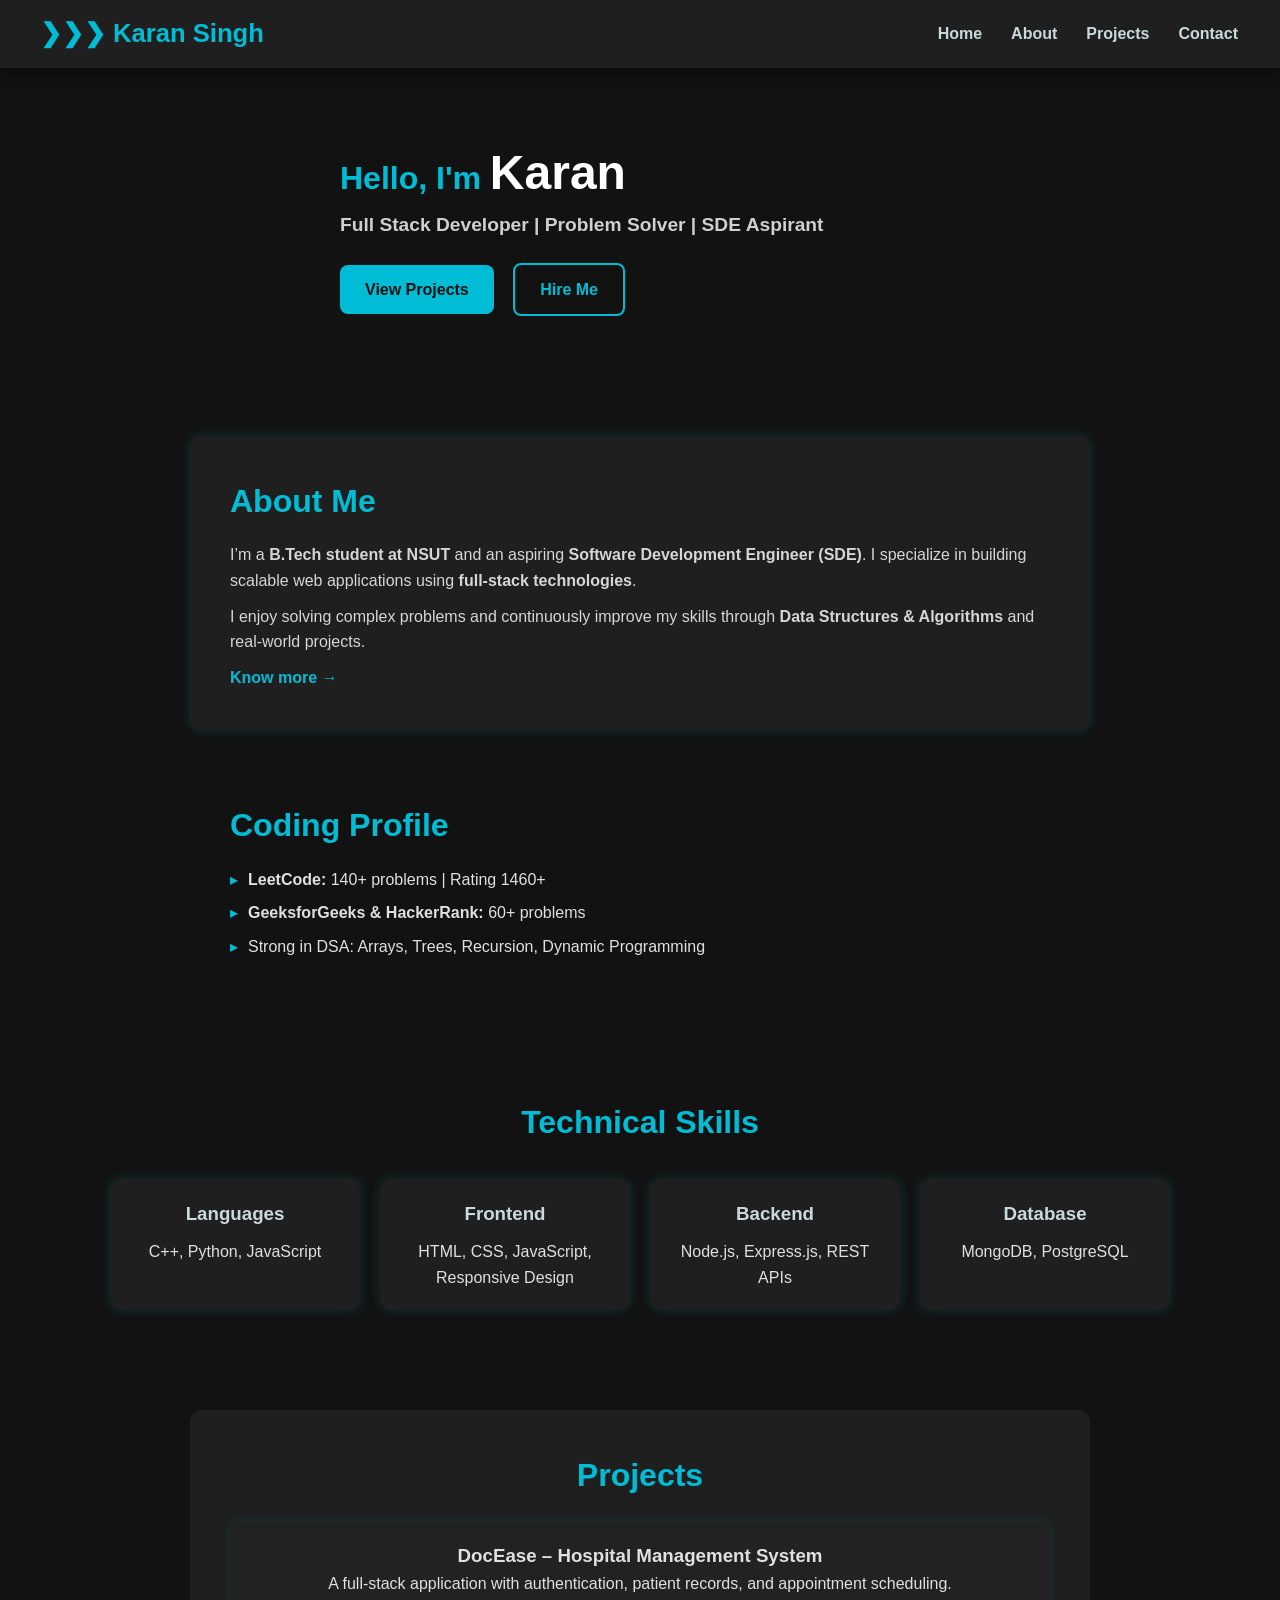
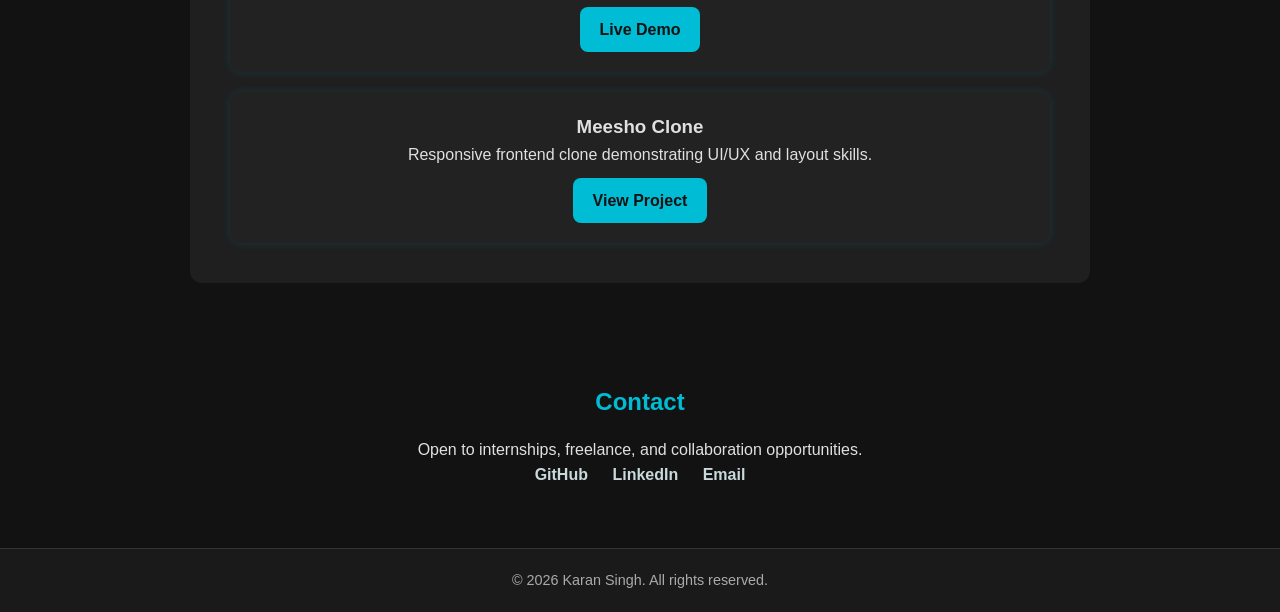
<file: index.html>
<!DOCTYPE html>
<html lang="en">

<head>
  <meta charset="UTF-8">
  <meta name="viewport" content="width=device-width, initial-scale=1.0">

  <title>Captured By Karan | Full Stack Developer</title>

  <link rel="icon" href="img/favicon.png" type="image/png">
  <link rel="stylesheet" href="css/style.css">
  
  <!-- Vercel Web Analytics -->
  <script defer src="https://cdn.vercel-insights.com/v1/script.js"></script>
</head>

<body>

  <!-- HEADER -->
  <header>
    <div class="logo">
      <h1>❯❯❯ Karan Singh</h1>
    </div>

    <button class="menu-toggle">☰</button>

    <nav>
      <a href="index.html">Home</a>
      <a href="about.html">About</a>
      <a href="#projects">Projects</a>
      <a href="#contact">Contact</a>
    </nav>
  </header>

  <main>

    <!-- HERO -->
    <section class="hero">
      <div class="hero-text">
        <h1>Hello, I'm <span>Karan</span></h1>

        <p><strong>Full Stack Developer | Problem Solver | SDE Aspirant</strong></p>

        <a href="#projects" class="cta-btn">View Projects</a>
        <a href="#contact" class="cta-btn secondary">Hire Me</a>
      </div>
    </section>

    <!-- ABOUT -->
    <section class="about-me reveal">
      <h2>About Me</h2>

      <p>
        I’m a <strong>B.Tech student at NSUT</strong> and an aspiring
        <strong>Software Development Engineer (SDE)</strong>.
        I specialize in building scalable web applications using
        <strong>full-stack technologies</strong>.
      </p>

      <p>
        I enjoy solving complex problems and continuously improve my skills through
        <strong>Data Structures & Algorithms</strong> and real-world projects.
      </p>

      <a href="about.html" class="cta-link">Know more →</a>
    </section>

    <!-- CODING PROFILE -->
    <section class="coding-profile reveal">
      <h2>Coding Profile</h2>

      <ul>
        <li><strong>LeetCode:</strong> 140+ problems | Rating 1460+</li>
        <li><strong>GeeksforGeeks & HackerRank:</strong> 60+ problems</li>
        <li>Strong in DSA: Arrays, Trees, Recursion, Dynamic Programming</li>
      </ul>
    </section>

    <!-- TECH STACK (REPLACED SERVICES) -->
    <section class="services reveal">
      <h2>Technical Skills</h2>

      <div class="service-cards">

        <div class="card reveal delay-1">
          <h3>Languages</h3>
          <p>C++, Python, JavaScript</p>
        </div>

        <div class="card reveal delay-2">
          <h3>Frontend</h3>
          <p>HTML, CSS, JavaScript, Responsive Design</p>
        </div>

        <div class="card reveal delay-3">
          <h3>Backend</h3>
          <p>Node.js, Express.js, REST APIs</p>
        </div>

        <div class="card reveal delay-1">
          <h3>Database</h3>
          <p>MongoDB, PostgreSQL</p>
        </div>

      </div>
    </section>

    <!-- PROJECTS -->
    <section class="projects reveal" id="projects">
      <h2>Projects</h2>

      <div class="project-card reveal delay-1">
        <h3>DocEase – Hospital Management System</h3>
        <p>
          A full-stack application with authentication, patient records,
          and appointment scheduling.
        </p>
        <a href="https://docease-frontend-l8ex.onrender.com/" target="_blank">Live Demo</a>
      </div>

      <div class="project-card reveal delay-2">
        <h3>Meesho Clone</h3>
        <p>
          Responsive frontend clone demonstrating UI/UX and layout skills.
        </p>
        <a href="https://capturedbykaran.github.io/meesho/" target="_blank">View Project</a>
      </div>

    </section>

    <!-- CONTACT -->
    <section class="contact reveal" id="contact">
      <h2>Contact</h2>

      <p>Open to internships, freelance, and collaboration opportunities.</p>

      <div class="social-links">
        <a href="https://github.com/capturedbykaran" target="_blank">GitHub</a>
        <a href="https://www.linkedin.com/in/captured-by-karan" target="_blank">LinkedIn</a>
        <a href="mailto:karan.singh022005@gmail.com">Email</a>
      </div>
    </section>

  </main>

  <!-- FOOTER -->
  <footer>
    <p>&copy; 2026 Karan Singh. All rights reserved.</p>
  </footer>

  <script src="js/script.js"></script>

</body>
</html>
</file>
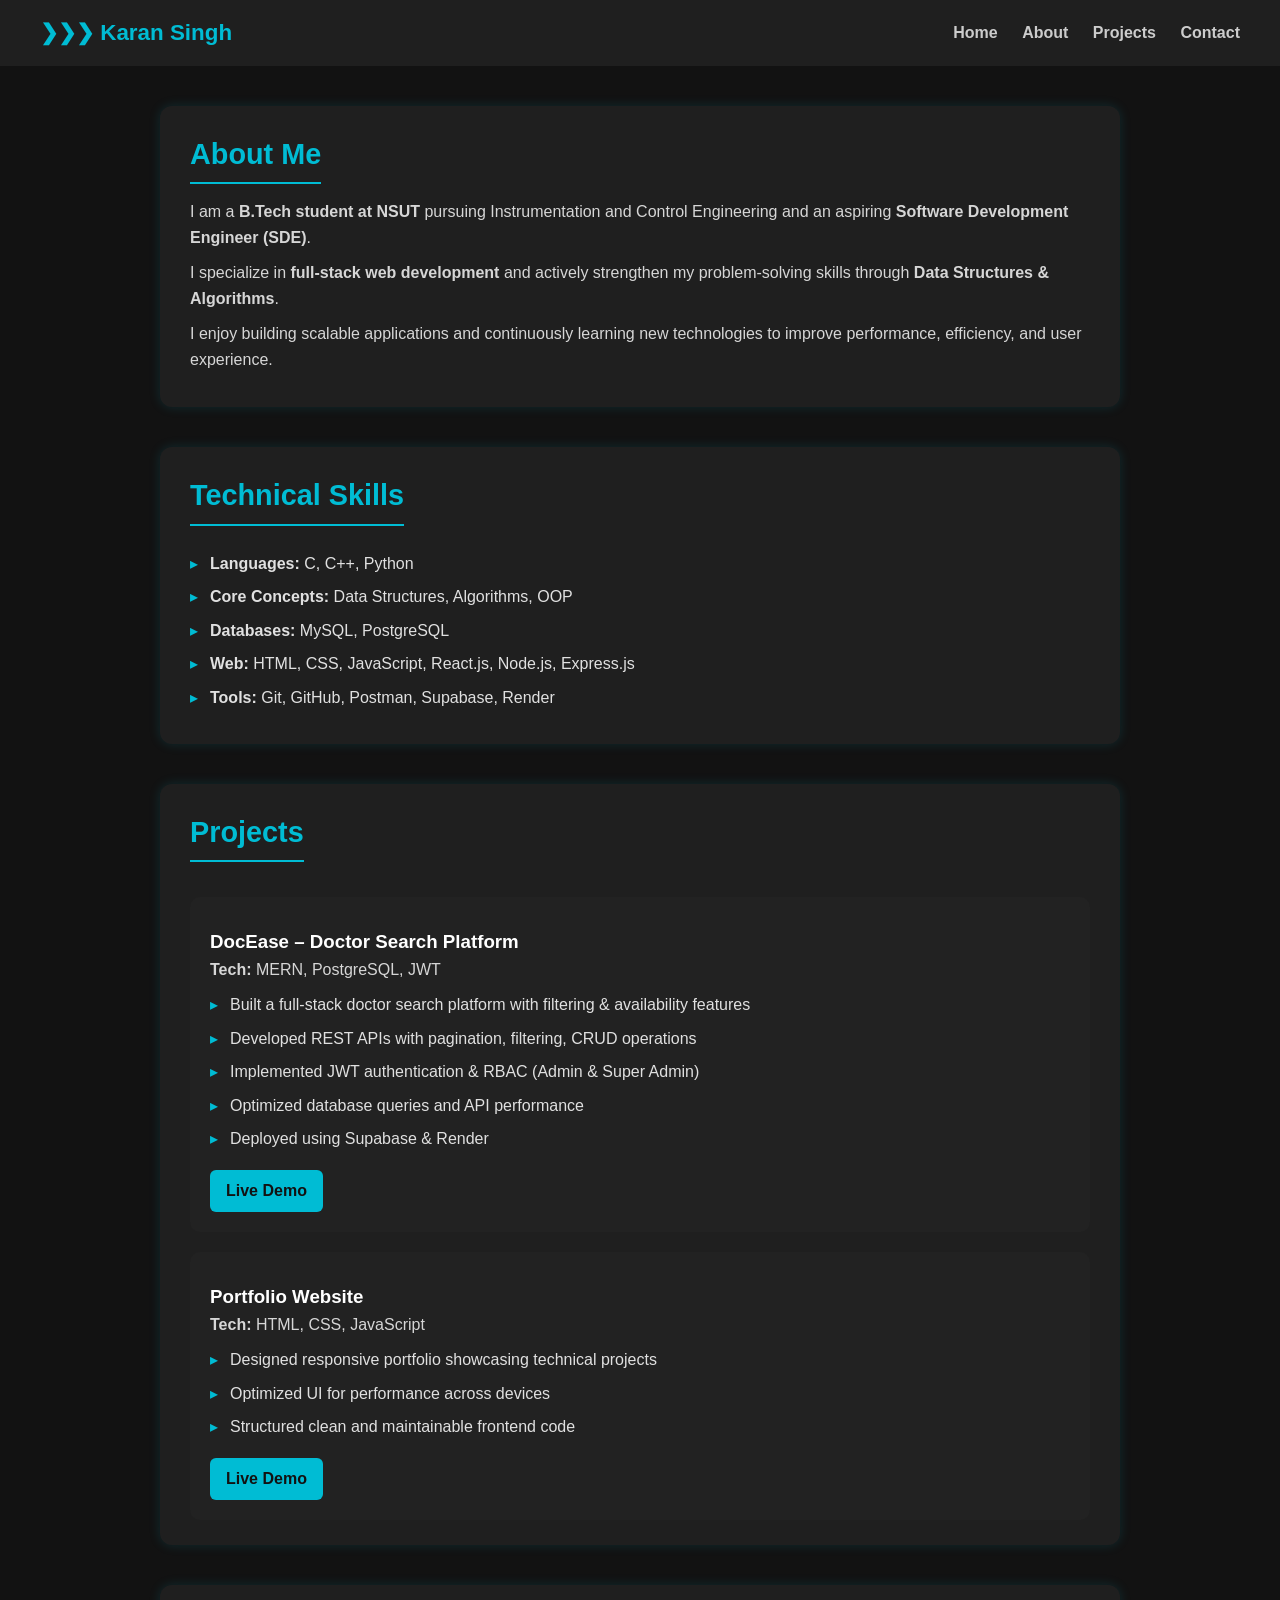
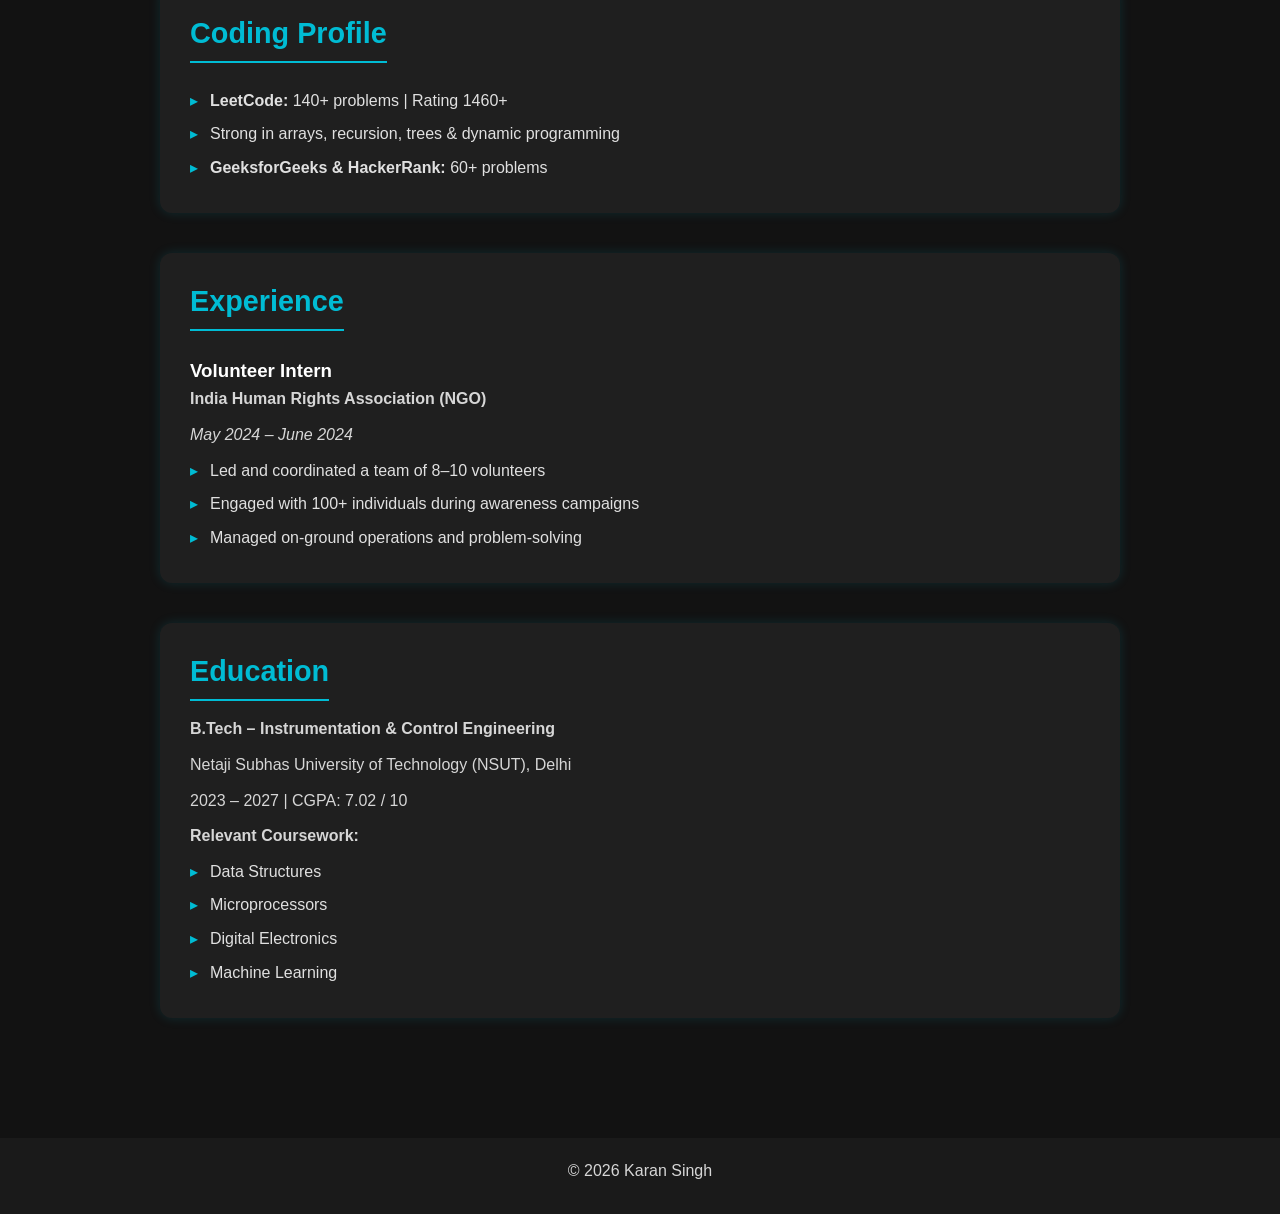
<file: about.html>
<!DOCTYPE html>
<html lang="en">

<head>
  <meta charset="UTF-8">
  <meta name="viewport" content="width=device-width, initial-scale=1.0">
  <title>About | Karan Singh</title>
  <link rel="stylesheet" href="css/about_styles.css">
  
  <!-- Vercel Web Analytics -->
  <script defer src="https://cdn.vercel-insights.com/v1/script.js"></script>
</head>

<body>

  <!-- HEADER -->
  <header>
    <div class="logo">
      <h1>❯❯❯ Karan Singh</h1>
    </div>

    <button class="menu-toggle">☰</button>

    <nav>
      <a href="index.html">Home</a>
      <a href="about.html">About</a>
      <a href="index.html#projects">Projects</a>
      <a href="index.html#contact">Contact</a>
    </nav>
  </header>

  <main>

    <!-- ABOUT -->
    <section class="about-me reveal">
      <h2>About Me</h2>

      <p>
        I am a <strong>B.Tech student at NSUT</strong> pursuing Instrumentation and Control Engineering
        and an aspiring <strong>Software Development Engineer (SDE)</strong>.
      </p>

      <p>
        I specialize in <strong>full-stack web development</strong> and actively strengthen my problem-solving
        skills through <strong>Data Structures & Algorithms</strong>.
      </p>

      <p>
        I enjoy building scalable applications and continuously learning new technologies to improve
        performance, efficiency, and user experience.
      </p>
    </section>

    <!-- SKILLS -->
    <section class="skills reveal">
      <h2>Technical Skills</h2>

      <ul>
        <li><strong>Languages:</strong> C, C++, Python</li>
        <li><strong>Core Concepts:</strong> Data Structures, Algorithms, OOP</li>
        <li><strong>Databases:</strong> MySQL, PostgreSQL</li>
        <li><strong>Web:</strong> HTML, CSS, JavaScript, React.js, Node.js, Express.js</li>
        <li><strong>Tools:</strong> Git, GitHub, Postman, Supabase, Render</li>
      </ul>
    </section>

    <!-- PROJECTS -->
    <section class="projects reveal">
      <h2>Projects</h2>

      <div class="project-card reveal delay-1">
        <h3>DocEase – Doctor Search Platform</h3>
        <p><strong>Tech:</strong> MERN, PostgreSQL, JWT</p>

        <ul>
          <li>Built a full-stack doctor search platform with filtering & availability features</li>
          <li>Developed REST APIs with pagination, filtering, CRUD operations</li>
          <li>Implemented JWT authentication & RBAC (Admin & Super Admin)</li>
          <li>Optimized database queries and API performance</li>
          <li>Deployed using Supabase & Render</li>
        </ul>

        <a href="https://docease-frontend-l8ex.onrender.com/" target="_blank">Live Demo</a>
      </div>

      <div class="project-card reveal delay-2">
        <h3>Portfolio Website</h3>
        <p><strong>Tech:</strong> HTML, CSS, JavaScript</p>

        <ul>
          <li>Designed responsive portfolio showcasing technical projects</li>
          <li>Optimized UI for performance across devices</li>
          <li>Structured clean and maintainable frontend code</li>
        </ul>

        <a href="https://capturedbykaran.github.io" target="_blank">Live Demo</a>
      </div>

    </section>

    <!-- CODING PROFILE -->
    <section class="coding-profile reveal">
      <h2>Coding Profile</h2>

      <ul>
        <li><strong>LeetCode:</strong> 140+ problems | Rating 1460+</li>
        <li>Strong in arrays, recursion, trees & dynamic programming</li>
        <li><strong>GeeksforGeeks & HackerRank:</strong> 60+ problems</li>
      </ul>
    </section>

    <!-- EXPERIENCE -->
    <section class="experience reveal">
      <h2>Experience</h2>

      <h3>Volunteer Intern</h3>
      <p><strong>India Human Rights Association (NGO)</strong></p>
      <p><em>May 2024 – June 2024</em></p>

      <ul>
        <li>Led and coordinated a team of 8–10 volunteers</li>
        <li>Engaged with 100+ individuals during awareness campaigns</li>
        <li>Managed on-ground operations and problem-solving</li>
      </ul>
    </section>

    <!-- EDUCATION -->
    <section class="education reveal">
      <h2>Education</h2>

      <p><strong>B.Tech – Instrumentation & Control Engineering</strong></p>
      <p>Netaji Subhas University of Technology (NSUT), Delhi</p>
      <p>2023 – 2027 | CGPA: 7.02 / 10</p>

      <p><strong>Relevant Coursework:</strong></p>
      <ul>
        <li>Data Structures</li>
        <li>Microprocessors</li>
        <li>Digital Electronics</li>
        <li>Machine Learning</li>
      </ul>
    </section>

  </main>

  <footer>
    <p>&copy; 2026 Karan Singh</p>
  </footer>

  <script src="js/script.js"></script>

</body>

</html>
</file>
<file: css/style.css>
/* ---------------------------
   Captured By Karan - style.css
   Responsive + keeps existing animations
   --------------------------- */

/* Global Reset */
* {
  margin: 0;
  padding: 0;
  box-sizing: border-box;
}

html, body {
  height: 100%;
}

body {
  font-family: 'Segoe UI', Tahoma, sans-serif;
  background-color: #121212;
  color: #e0e0e0;
  line-height: 1.6;
  scroll-behavior: smooth;
}

header {
  position: sticky;
  top: 0;
  display: flex;
  justify-content: space-between;
  align-items: center;
  background-color: #1f1f1f;
  padding: 15px 40px;
  box-shadow: 0 4px 12px rgba(0, 0, 0, 0.5);
  z-index: 1000;
}

/* logo */
.logo h1 {
  font-size: 1.6rem;
  color: #00bcd4;
  line-height: 1;
}

/* navigation (desktop) */
nav {
  display: flex;
  align-items: center;
  gap: 0; /* we use margin on anchors */
}

nav a {
  margin-left: 25px;
  color: #cad9db;
  text-decoration: none;
  font-weight: bold;
  transition: color 0.25s ease, border-bottom 0.25s ease;
  padding: 6px 2px;
  white-space: nowrap;
}

nav a:hover,
nav a:focus {
  color: #00bcd4;
  border-bottom: 2px solid #00bcd4;
  outline: none;
}

/* mobile menu toggle (hidden on desktop) */
.menu-toggle {
  display: none;
  background: none;
  border: none;
  color: #cad9db;
  font-size: 1.9rem;
  cursor: pointer;
}

/* ---------------------------
   Hero Section
   --------------------------- */
.hero {
  display: flex;
  justify-content: space-around;
  align-items: center;
  gap: 40px;
  padding: 80px 40px;
  flex-wrap: wrap;
  animation: fadeIn 1.2s ease-in;
}
/* 
.hero-image {
  flex: 1;
  max-width: 350px;
  text-align: center;
}
 */

/* hero text */
.hero-text {
  flex: 1;
  max-width: 600px;
}

.hero-text h1 {
  font-size: 2rem;
  margin-bottom: 0px;
  color: #00bcd4;
  line-height: 1.05;
}

.hero-text h1 span {
  font-size: 3rem;
  color: #ffffff;
  display: inline-block;
}

.hero-text p {
  font-size: 1.2rem;
  margin: 12px 0 22px;
  color: #cfcfcf;
}

/* CTA buttons */
.cta-btn {
  display: inline-block;
  padding: 12px 25px;
  margin-right: 15px;
  border-radius: 8px;
  text-decoration: none;
  font-weight: bold;
  transition: transform 0.25s, background 0.25s;
}

.cta-btn {
  background: #00bcd4;
  color: #121212;
}

.cta-btn.secondary {
  background: transparent;
  border: 2px solid #00bcd4;
  color: #00bcd4;
}

.cta-btn:hover,
.cta-btn:focus {
  transform: translateY(-4px);
  outline: none;
}

/* hero image (responsive) */
.hero-image img {
  width: 100%;
  max-width: 400px; /* keeps original look on desktop */
  height: auto;
  border-radius: 12px;
  box-shadow: 0 6px 20px rgba(0, 188, 212, 0.2);
}

/* ---------------------------
   About Section
   --------------------------- */
.about-me {
  background-color: #1f1f1f;
  padding: 40px;
  margin: 40px auto;
  border-radius: 12px;
  max-width: 900px;
  box-shadow: 0 0 12px rgba(0, 188, 212, 0.2);
  animation: fadeIn 1.5s ease-in;
}

.about-me h2 {
  color: #00bcd4;
  margin-bottom: 15px;
  font-size: 2rem;
}
.about-me p {
  color: #d6d6d6;
  margin-bottom: 10px;
}
.about-me a {
  color: #00bcd4;
  text-decoration: none;
  font-weight: bold;
}

/* ---------------------------
   Coding Profile
   --------------------------- */
.coding-profile {
  max-width: 900px;
  margin: 40px auto;
  padding: 30px 40px;
}

.coding-profile h2 {
  color: #00bcd4;
  margin-bottom: 15px;
  font-size: 2rem;
}

.coding-profile p {
  margin-bottom: 10px;
  color: #cfcfcf;
}

.coding-profile ul {
  list-style: none;
  margin-top: 10px;
}

.coding-profile li {
  margin-bottom: 8px;
  padding-left: 18px;
  position: relative;
}

/* custom bullet */
.coding-profile li::before {
  content: "▸";
  position: absolute;
  left: 0;
  color: #00bcd4;
}

/* ---------------------------
   Services
   --------------------------- */
.services {
  padding: 60px 20px;
  text-align: center;
}

.services h2 {
  color: #00bcd4;
  margin-bottom: 30px;
  font-size: 2rem;
}

.service-cards {
  display: flex;
  justify-content: center;
  gap: 20px;
  flex-wrap: wrap;
}

.card {
  background: #1f1f1f;
  padding: 20px;
  border-radius: 12px;
  width: 250px;
  box-shadow: 0 0 12px rgba(0, 188, 212, 0.2);
  transition: transform 0.25s;
}

.card:hover,
.card:focus-within {
  transform: translateY(-8px);
}

.card h3 {
  color: #cad9db;
  margin-bottom: 10px;
}

/* ---------------------------
   Projects
   --------------------------- */
.projects {
  background-color: #1f1f1f;
  padding: 40px;
  margin: 40px auto;
  border-radius: 12px;
  max-width: 900px;
  text-align: center;
}

.projects h2 {
  color: #00bcd4;
  margin-bottom: 20px;
  font-size: 2rem;
}

.project-card {
  margin-top: 20px;
  padding: 20px;
  border-radius: 12px;
  background: #222;
  box-shadow: 0 0 10px rgba(0,188,212,0.15);
  transition: all 0.3s ease;
}

/* hover animation */
.project-card:hover {
  transform: translateY(-8px) scale(1.02);
  box-shadow: 0 10px 25px rgba(0,188,212,0.25);
}

.project-card a {
  display: inline-block;
  margin-top: 10px;
  padding: 10px 20px;
  background: #00bcd4;
  color: #121212;
  border-radius: 8px;
  text-decoration: none;
  font-weight: bold;
}

/* ---------------------------
   Contact
   --------------------------- */
.contact {
  padding: 60px 20px;
  text-align: center;
}

.contact h2 {
  color: #00bcd4;
  margin-bottom: 15px;
}

.social-links a {
  margin: 10px;
  color: #cad9db;
  text-decoration: none;
  font-weight: bold;
}

.social-links a:hover,
.social-links a:focus {
  color: #00bcd4;
}

/* ---------------------------
   Footer
   --------------------------- */
footer {
  text-align: center;
  padding: 20px;
  background: #1a1a1a;
  font-size: 0.9rem;
  border-top: 1px solid #333;
  color: #aaa;
}

/* ---------------------------
   Animations (kept)
   --------------------------- */
@keyframes fadeIn {
  from { opacity: 0; transform: translateY(20px); }
  to { opacity: 1; transform: translateY(0); }
}

/* small dropdown animation for mobile nav */
@keyframes navDrop {
  from { opacity: 0; transform: translateY(-6px) scale(0.98); }
  to { opacity: 1; transform: translateY(0) scale(1); }
}

/* ---------------------------
   Responsive: Tablet & Mobile
   Breakpoints: 992px (tablet) and 576px (phone)
   --------------------------- */

/* 992px and below: tablet and smaller */
@media (max-width: 992px) {

  /* reduce header padding */
  header {
    padding: 12px 18px;
  }

  .logo h1 {
    font-size: 1.25rem;
  }

  /* show hamburger, hide desktop nav by default */
  .menu-toggle {
    display: block;
  }

  /* hide nav by default on tablet/mobile - will show when .active is set by JS */
  nav {
    display: none;
    position: absolute;
    top: calc(100% + 6px); /* places the menu just below header */
    right: 18px;
    background: #1f1f1f;
    border-radius: 10px;
    padding: 10px;
    min-width: 180px;
    box-shadow: 0 12px 30px rgba(0,0,0,0.6);
    flex-direction: column;
    z-index: 1100;
  }

  /* nav when active (JS toggles .active) */
  nav.active {
    display: flex;
    animation: navDrop 160ms ease-out;
  }

  nav a {
    margin: 8px 0;
    padding: 8px 10px;
    border-bottom: none;
    display: block;
  }

  /* stack hero vertically, center content */
  .hero {
    flex-direction: column;
    text-align: center;
    padding: 48px 18px;
  }

  /* make hero image responsive and smaller on tablets */
  .hero-image {
    width: 100%;
    max-width: 420px;
  }

  .hero-text {
    max-width: 100%;
  }

  .hero-text h1 {
    font-size: 1.85rem;
  }

  .hero-text h1 span {
    font-size: 2.6rem;
  }

  .hero-text p {
    font-size: 1.05rem;
  }

  /* Services: stack to a column if needed */
  .service-cards {
    gap: 18px;
  }
}

/* 576px and below: phones */
@media (max-width: 576px) {

  header {
    padding: 10px 14px;
  }

  .logo h1 {
    font-size: 1.05rem;
  }

  /* ensure mobile nav covers narrower width nicely */
  nav {
    right: 12px;
    min-width: 160px;
  }

  .hero {
    padding: 36px 14px;
  }

  .hero-text h1 {
    font-size: 1.6rem;
  }

  .hero-text h1 span {
    font-size: 2rem;
  }

  .hero-text p {
    font-size: 1rem;
  }

  .cta-btn {
    padding: 10px 16px;
    margin-bottom: 8px;
  }

  /* stack service cards vertically and center them */
  .service-cards {
    flex-direction: column;
    align-items: center;
  }

  .card {
    width: 100%;
    max-width: 340px;
  }

  .about-me,
  .projects {
    padding: 28px 18px;
    margin: 24px 12px;
  }

  .contact {
    padding: 36px 16px;
  }

  footer {
    padding: 18px 12px;
    font-size: 0.85rem;
  }
}

/* Small accessibility/focus helpers */
a:focus,
button:focus {
  outline: 3px solid rgba(0,188,212,0.15);
  outline-offset: 3px;
}
/* ---------------------------
   Scroll Animations
   --------------------------- */

/* initial hidden state */
.reveal {
  opacity: 0;
  transform: translateY(40px);
  transition: all 0.8s ease;
}

/* when visible */
.reveal.active {
  opacity: 1;
  transform: translateY(0);
}

/* slight delay variants */
.reveal.delay-1 { transition-delay: 0.2s; }
.reveal.delay-2 { transition-delay: 0.4s; }
.reveal.delay-3 { transition-delay: 0.6s; }
/* ---------------------------
   Card Load Animation
   --------------------------- */
@keyframes cardPop {
  0% {
    opacity: 0;
    transform: scale(0.9) translateY(20px);
  }
  100% {
    opacity: 1;
    transform: scale(1) translateY(0);
  }
}

.card,
.project-card {
  animation: cardPop 0.6s ease forwards;
}
</file>
<file: css/about_styles.css>
/* =========================
   GLOBAL RESET
========================= */
* {
  margin: 0;
  padding: 0;
  box-sizing: border-box;
}

body {
  font-family: 'Segoe UI', Tahoma, sans-serif;
  background-color: #121212;
  color: #e0e0e0;
  line-height: 1.6;
}

/* =========================
   HEADER
========================= */
header {
  position: sticky;
  top: 0;
  display: flex;
  justify-content: space-between;
  align-items: center;
  background: #1f1f1f;
  padding: 15px 40px;
  z-index: 1000;
}

.logo h1 {
  color: #00bcd4;
  font-size: 1.4rem;
}

nav a {
  margin-left: 20px;
  text-decoration: none;
  color: #ccc;
  font-weight: bold;
  transition: 0.3s;
}

nav a:hover {
  color: #00bcd4;
}

/* =========================
   MAIN LAYOUT
========================= */
main {
  max-width: 1000px;
  margin: auto;
  padding: 40px 20px;
}

/* =========================
   SECTION STYLING
========================= */
section {
  margin-bottom: 40px;
  padding: 25px 30px;
  background: #1f1f1f;
  border-radius: 12px;
  box-shadow: 0 0 12px rgba(0,188,212,0.15);
  transition: 0.3s;
}

section:hover {
  transform: translateY(-5px);
  box-shadow: 0 0 20px rgba(0,188,212,0.25);
}

/* =========================
   HEADINGS
========================= */
h2 {
  color: #00bcd4;
  margin-bottom: 15px;
  font-size: 1.8rem;
  border-bottom: 2px solid #00bcd4;
  display: inline-block;
  padding-bottom: 5px;
}

h3 {
  margin-top: 10px;
  color: #ffffff;
}

p {
  margin-bottom: 10px;
  color: #d6d6d6;
}

/* =========================
   LISTS
========================= */
ul {
  list-style: none;
  margin-top: 10px;
}

ul li {
  margin-bottom: 8px;
  padding-left: 20px;
  position: relative;
}

ul li::before {
  content: "▸";
  position: absolute;
  left: 0;
  color: #00bcd4;
}

/* =========================
   PROJECT CARDS
========================= */
.project-card {
  margin-top: 20px;
  padding: 20px;
  background: #222;
  border-radius: 10px;
  transition: 0.3s;
}

.project-card:hover {
  transform: translateY(-6px);
  box-shadow: 0 8px 20px rgba(0,188,212,0.25);
}

.project-card a {
  display: inline-block;
  margin-top: 10px;
  padding: 8px 16px;
  background: #00bcd4;
  color: #121212;
  text-decoration: none;
  border-radius: 6px;
  font-weight: bold;
}

/* =========================
   EXPERIENCE
========================= */
.experience h3 {
  margin-top: 10px;
}

/* =========================
   FOOTER
========================= */
footer {
  text-align: center;
  padding: 20px;
  background: #1a1a1a;
  color: #aaa;
  margin-top: 40px;
}

/* =========================
   REVEAL ANIMATION
========================= */
.reveal {
  opacity: 0;
  transform: translateY(40px);
  transition: all 0.8s ease;
}

.reveal.active {
  opacity: 1;
  transform: translateY(0);
}

/* =========================
   MOBILE
========================= */
/* Hide toggle on desktop */
.menu-toggle {
  display: none;
}
@media (max-width: 768px) {

  header {
    padding: 10px 20px;
  }

  nav {
    display: none;
    position: absolute;
    top: 60px;
    right: 20px;
    background: #1f1f1f;
    flex-direction: column;
    padding: 10px;
    border-radius: 8px;
  }

  nav.active {
    display: flex;
  }

  nav a {
    margin: 10px 0;
  }

  main {
    padding: 20px;
  }
}
</file>
